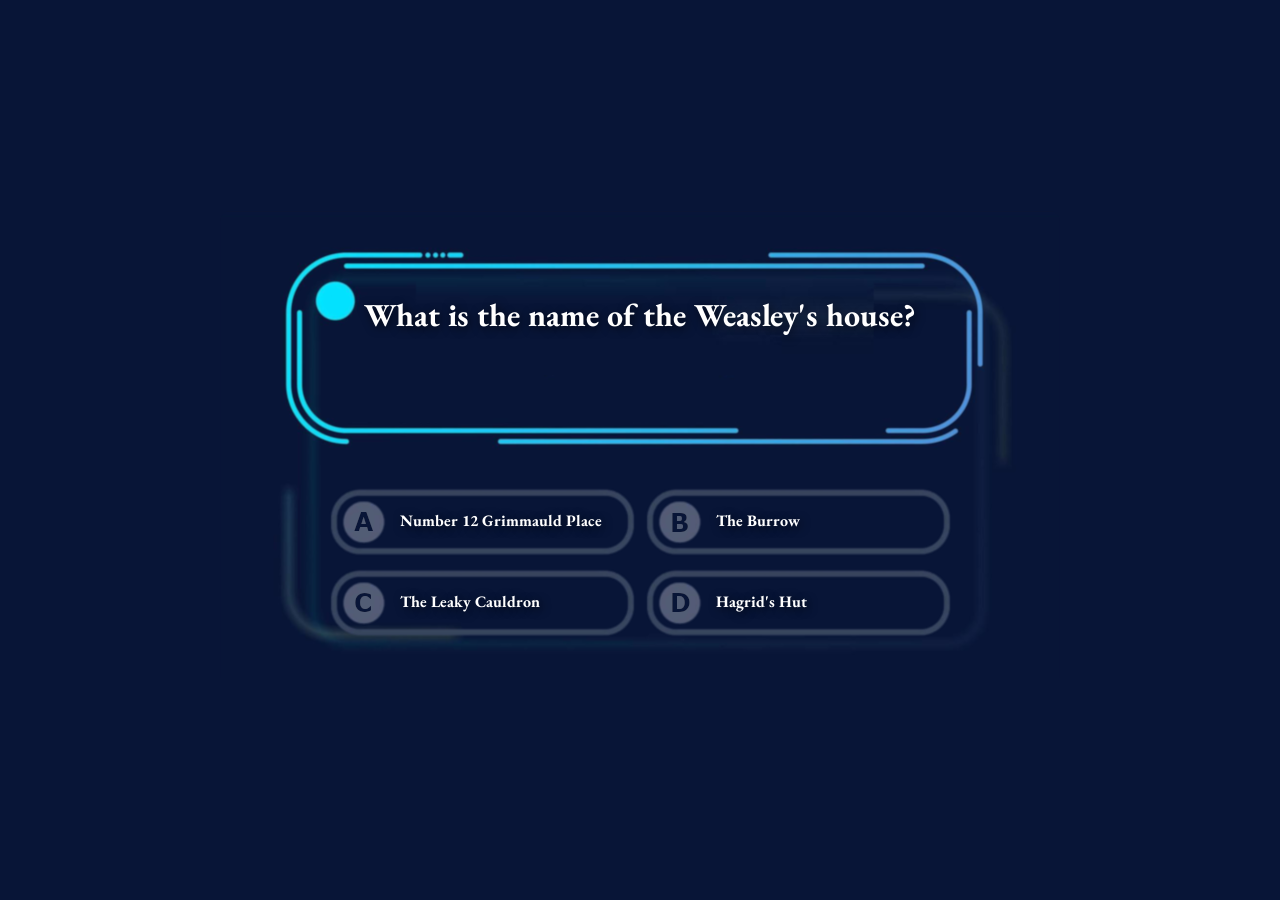
<file: quiz-hp/index.html>
<!DOCTYPE html>
<html lang="en">
<head>
    <meta charset="UTF-8">
    <meta name="viewport" content="width=device-width, initial-scale=1.0">
    <link rel="stylesheet" href="style.css">
    <link href="https://fonts.googleapis.com/css2?family=EB+Garamond&display=swap" rel="stylesheet">
    <title>Document</title>
</head>
<body>
    <div class="piloto">
        <img src="img/piloto.png" alt="">
        <div class="text-overlay">What is the name of the Weasley's house?</div>
        <div class="options-container">
            <a href="#"><img src="img/optionA.png" alt=""></a>
            <div class="text-overlay-optionA">Number 12 Grimmauld Place</div>
            <a href="#"><img src="img/optionB.png" alt=""></a>
            <div class="text-overlay-optionB">The Burrow</div>
            <a href="#"><img src="img/optionC.png" alt=""></a>
            <div class="text-overlay-optionC">The Leaky Cauldron</div>
            <a href="#"><img src="img/optionD.png" alt=""></a>
            <div class="text-overlay-optionD">Hagrid's Hut</div>
            <!-- <div class="option">A) Draco Malfoy</div>
            <div class="option">B) Severus Snape</div>
            <div class="option">C) Lord Voldemort</div>
            <div class="option">D) Bellatrix Lestrange</div> -->
          </div>
    </div>

    <script src="quizz.js"></script>
</body>
</html>
</file>
<file: quiz-hp/style.css>
/* Centralizar imagem na página */
body {
    display: flex;
    justify-content: center;
    align-items: center;
    min-height: 100vh;
    /* Altura total da janela */
    background-color: #081537;
    margin: 0;
    font-family: 'EB Garamond', serif;
}

img {
    max-width: 100%;
    

    /* Garantir responsividade */
    max-height: 90vh;
    /* Impedir que a imagem ultrapasse a tela */
    width: auto;
    /* Manter a proporção original */
    height: auto;
    /* Manter a proporção original */
    border-radius: 10px;
    /* Borda arredondada opcional */
}

.text-overlay {
    position: absolute;
    top: 35%;
    /* Centraliza verticalmente */
    left: 50%;
    /* Centraliza horizontalmente */
    transform: translate(-50%, -50%);
    /* Ajusta para alinhar ao centro */
    color: #FFFFFF;
    /* Cor do texto */
    font-size: 2rem;
    /* Tamanho do texto */
    font-weight: bold;
    text-shadow: 2px 2px 10px rgba(0, 0, 0, 0.7);
    /* Sombra no texto */
}

.text-overlay-optionA{
    position: absolute;
    top: 15%;
    left: 12%;
    font-size: 1rem;
}

.text-overlay-optionB{
    position: absolute;
    top: 15%;
    left: 62%;
    font-size: 1rem;
}

.text-overlay-optionC{
    position: absolute;
    top: 65%;
    left: 12%;
    font-size: 1rem;
}

.text-overlay-optionD{
    position: absolute;
    top: 65%;
    left: 62%;
    font-size: 1rem;
}

.option_text{
    color: white;
    position: absolute;
    top: 0%;
    left: 23%;
}

.options-container {
    display: grid;
    grid-template-columns: 1fr 1fr; 
    position: absolute;
    top: 63%;
    /* Centraliza verticalmente */
    left: 50%;
    /* Centraliza horizontalmente */
    transform: translate(-50%, -50%);
    /* Ajusta para alinhar ao centro */
    color: #FFFFFF;
    /* Cor do texto */
    font-size: 1.5rem;
    /* Tamanho do texto */
    font-weight: bold;
    text-shadow: 2px 2px 10px rgba(0, 0, 0, 0.7);
    /* Sombra no texto */
}

.option {
    display: flex;
    align-items: center;
    justify-content: flex-start;
    background: #1A2338;
    border: 2px solid #1C90FF;
    border-radius: 25px;
    padding: 15px;
    cursor: pointer;
    transition: all 0.3s ease;
  }
</file>
